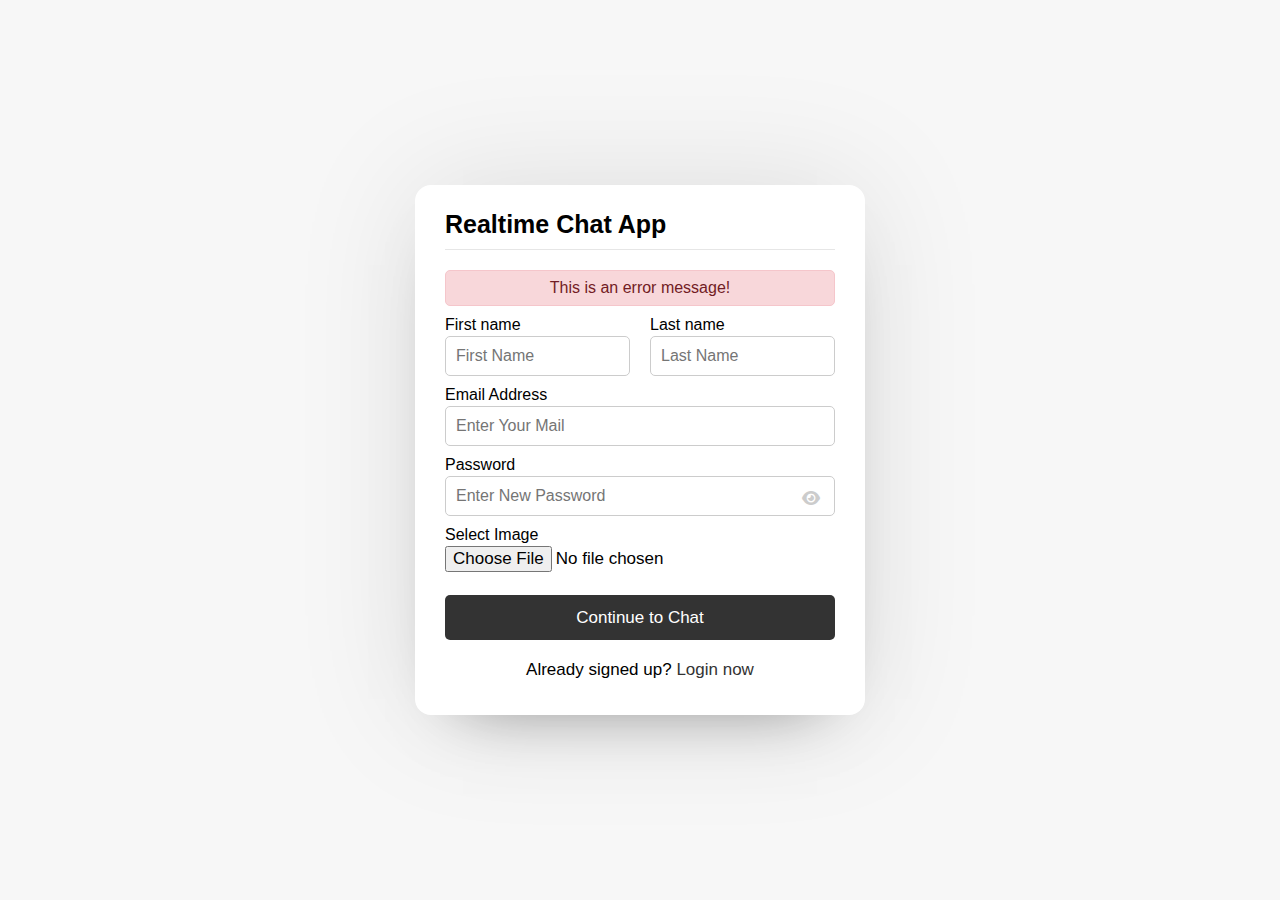
<file: index.html>
<!DOCTYPE html>
<html lang="en">
<head>
    <meta charset="UTF-8">
    <meta http-equiv="X-UA-Compatible" content="IE=edge">
    <meta name="viewport" content="width=device-width, initial-scale=1.0">
    <title>Realtime Chat App</title>
    <link rel="stylesheet" href="style.css">
    <link rel="stylesheet" href="https://cdnjs.cloudflare.com/ajax/libs/font-awesome/6.3.0/css/all.min.css">
</head>
<body>
    <div class="wrapper">
        <section class="form signup">
            <header>Realtime Chat App</header>
            <form action="#">
                <div class="error-txt">This is an error message!</div>
                <div class="name-details">
                    <div class="field input">
                        <label>First name</label>
                        <input type="text" placeholder="First Name">
                    </div>
                    <div class="field input">
                        <label>Last name</label>
                        <input type="text" placeholder="Last Name">
                    </div>
                </div>
                <div class="field input">
                    <label>Email Address</label>
                    <input type="text" placeholder="Enter Your Mail">
                </div>
                <div class="field input">
                    <label>Password</label>
                    <input type="text" placeholder="Enter New Password">
                    <i class="fas fa-eye"></i>
                </div>
               <div class="field image">
                   <label>Select Image</label>
                   <input type="file">
               </div>
               <div class="field button">
                    <input type="submit" value="Continue to Chat">
                </div>                
            </form>
            <div class="link">Already signed up? <a href="#">Login now</a></div>
        </section>
    </div>
</body>
</html>
</file>
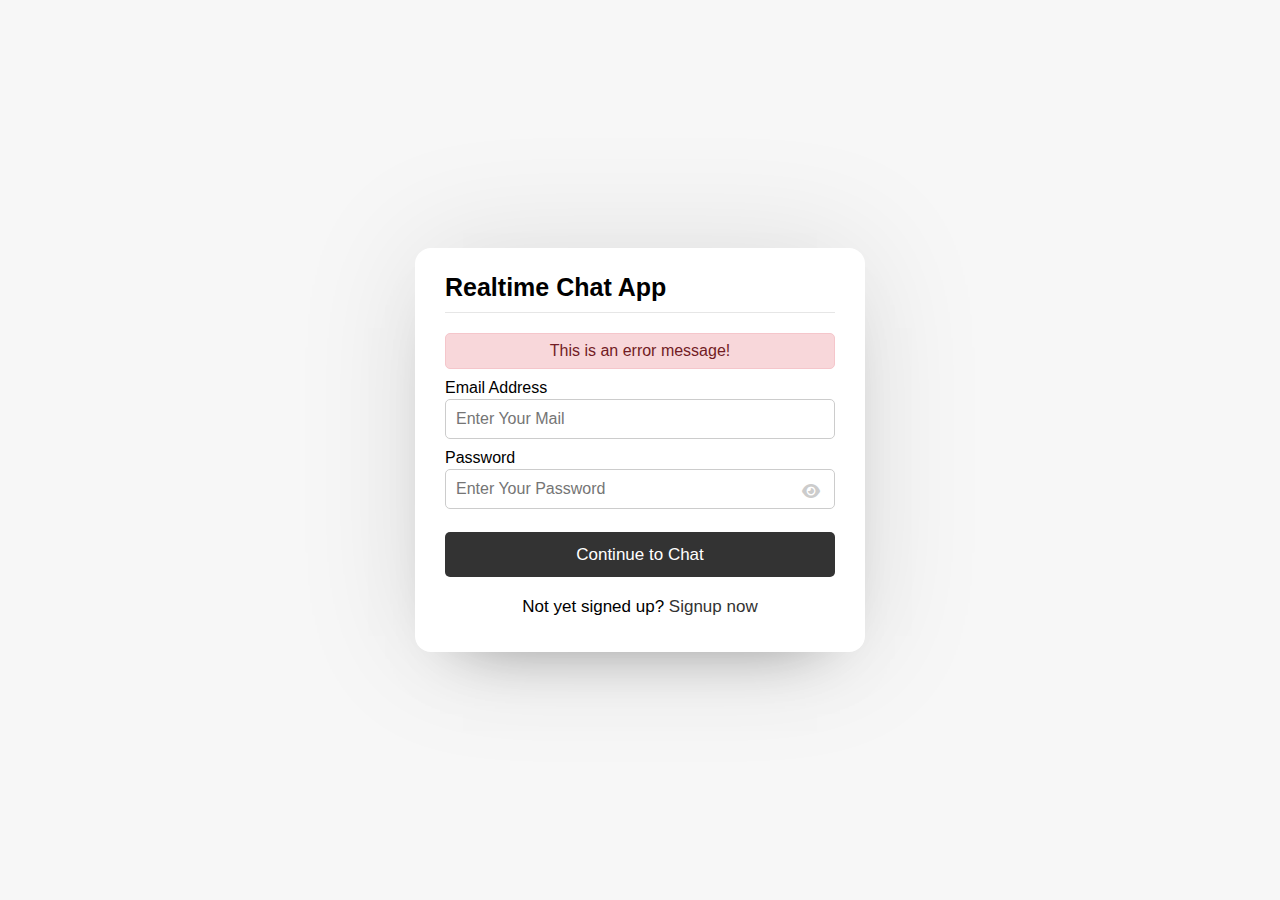
<file: login.html>
<!DOCTYPE html>
<html lang="en">
<head>
    <meta charset="UTF-8">
    <meta http-equiv="X-UA-Compatible" content="IE=edge">
    <meta name="viewport" content="width=device-width, initial-scale=1.0">
    <title>Realtime Chat App</title>
    <link rel="stylesheet" href="style.css">
    <link rel="stylesheet" href="https://cdnjs.cloudflare.com/ajax/libs/font-awesome/6.3.0/css/all.min.css">
</head>
<body>
    <div class="wrapper">
        <section class="form login">
            <header>Realtime Chat App</header>
            <form action="#">
                <div class="error-txt">This is an error message!</div>
                <div class="field input">
                    <label>Email Address</label>
                    <input type="text" placeholder="Enter Your Mail">
                </div>
                <div class="field input">
                    <label>Password</label>
                    <input type="text" placeholder="Enter Your Password">
                    <i class="fas fa-eye"></i>
                </div>
               <div class="field button">
                    <input type="submit" value="Continue to Chat">
                </div>                
            </form>
            <div class="link">Not yet signed up? <a href="#">Signup now</a></div>
        </section>
    </div>
</body>
</html>
</file>
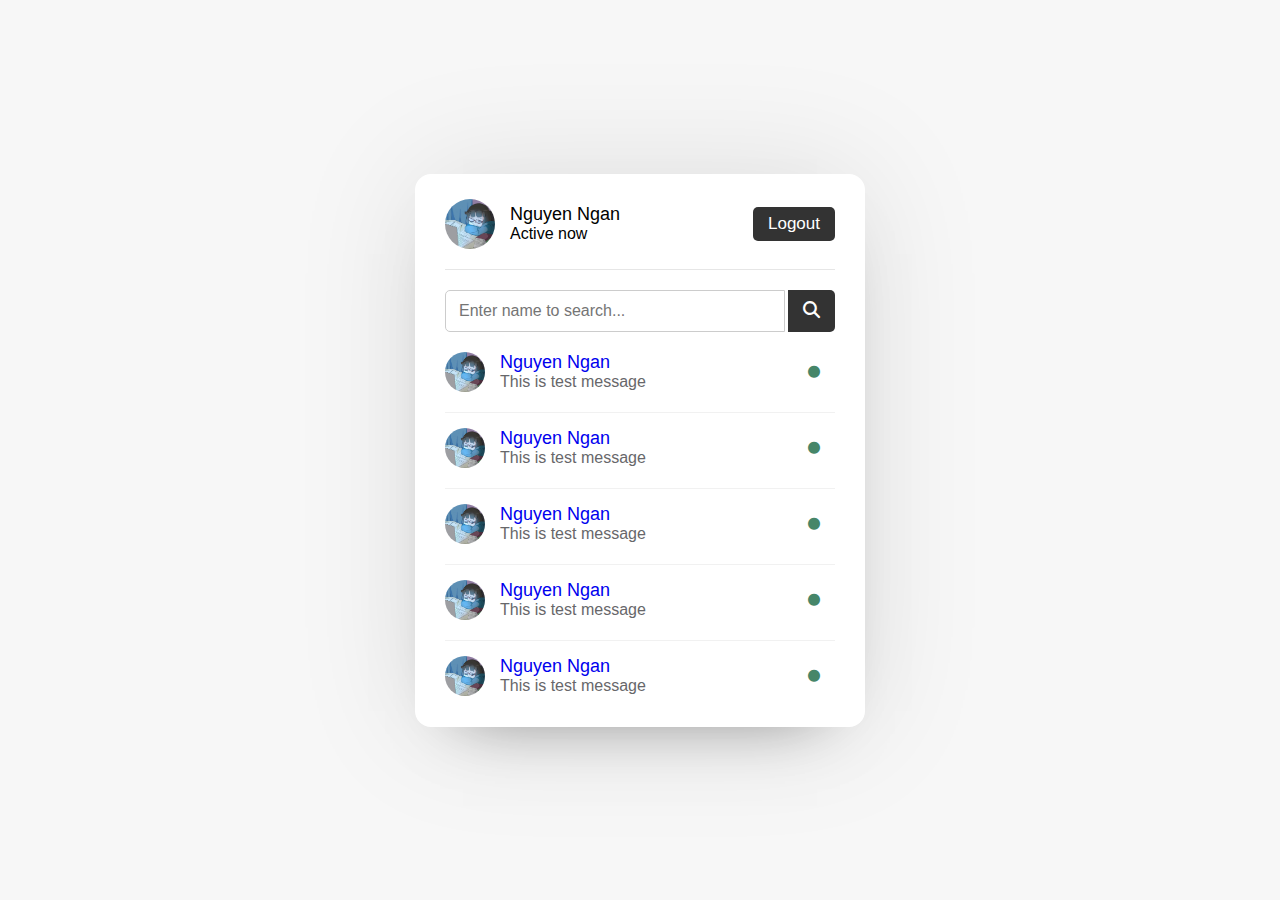
<file: user.html>
<!DOCTYPE html>
<html lang="en">
<head>
    <meta charset="UTF-8">
    <meta http-equiv="X-UA-Compatible" content="IE=edge">
    <meta name="viewport" content="width=device-width, initial-scale=1.0">
    <title>Realtime Chat App</title>
    <link rel="stylesheet" href="style.css">
    <link rel="stylesheet" href="https://cdnjs.cloudflare.com/ajax/libs/font-awesome/6.3.0/css/all.min.css">
</head>
<body>
    <div class="wrapper">
        <section class="user">
            <header>
                <div class="content img">
                    <img src="./image/img1.jpg" alt="">
                    <div class="details">
                        <span>Nguyen Ngan</span>
                        <p>Active now</p>
                    </div>
                </div>
                <a href="#" class="logout">Logout</a>
            </header>            
            <div class="search">
                <span class="text">Select an user to start chat</span>
                <input type="text" placeholder="Enter name to search...">
                <button><i class="fas fa-search"></i></button>
            </div>
            <div class="user-list">
                <a href="#">
                    <div class="content">
                        <img src="./image/img1.jpg" alt="">
                        <div class="details">
                            <span>Nguyen Ngan</span>
                            <p>This is test message</p>
                        </div>
                    </div>
                    <div class="status-dot"><i class="fas fa-circle"></i></div>
                </a>
                <a href="#">
                    <div class="content">
                        <img src="./image/img1.jpg" alt="">
                        <div class="details">
                            <span>Nguyen Ngan</span>
                            <p>This is test message</p>
                        </div>
                    </div>
                    <div class="status-dot"><i class="fas fa-circle"></i></div>
                </a>
                <a href="#">
                    <div class="content">
                        <img src="./image/img1.jpg" alt="">
                        <div class="details">
                            <span>Nguyen Ngan</span>
                            <p>This is test message</p>
                        </div>
                    </div>
                    <div class="status-dot"><i class="fas fa-circle"></i></div>
                </a>
                <a href="#">
                    <div class="content">
                        <img src="./image/img1.jpg" alt="">
                        <div class="details">
                            <span>Nguyen Ngan</span>
                            <p>This is test message</p>
                        </div>
                    </div>
                    <div class="status-dot"><i class="fas fa-circle"></i></div>
                </a>
                <a href="#">
                    <div class="content">
                        <img src="./image/img1.jpg" alt="">
                        <div class="details">
                            <span>Nguyen Ngan</span>
                            <p>This is test message</p>
                        </div>
                    </div>
                    <div class="status-dot"><i class="fas fa-circle"></i></div>
                </a>
                <a href="#">
                    <div class="content">
                        <img src="./image/img1.jpg" alt="">
                        <div class="details">
                            <span>Nguyen Ngan</span>
                            <p>This is test message</p>
                        </div>
                    </div>
                    <div class="status-dot"><i class="fas fa-circle"></i></div>
                </a>
                <a href="#">
                    <div class="content">
                        <img src="./image/img1.jpg" alt="">
                        <div class="details">
                            <span>Nguyen Ngan</span>
                            <p>This is test message</p>
                        </div>
                    </div>
                    <div class="status-dot"><i class="fas fa-circle"></i></div>
                </a>
            </div>
        </section>
    </div>
</body>
</html>
</file>
<file: style.css>
*{
    margin: 0;
    padding: 0;
    box-sizing: border-box;
    text-decoration: none;
    font-family: 'Popins', sans-serif;
}
body{
    display: flex;
    align-items: center;
    justify-content: center;
    min-height: 100vh;
    background: #f7f7f7;

}
.wrapper{
    background: #fff;
    width: 450px;
    border-radius: 16px;
    box-shadow: 0 0 128px 0 rgba(0,0,0,0.1),
                0 32px 64px -48px rgba(0,0,0,0.5);
}

/* Signup form CSS code */
.form{
    padding: 25px 30px;
}
.form header{
    font-size: 25px;
    font-weight: 600;
    padding-bottom: 10px;
    border-bottom: 1px solid #e6e6e6;
}
.form form{
    margin: 20px 0;
}
.form form .error-txt{
    color: #721c24;
    background: #f8d7da;
    padding: 8px 10px;
    text-align: center;
    border-radius: 5px;
    margin-bottom: 10px;
    border: 1px solid #f5c6cb;
}
.form form .name-details{
    display: flex;
}
form .name-details .field:first-child{
    margin-right: 10px;
}
form .name-details .field:last-child{
    margin-left: 10px;
}
.form form .field{
    display: flex;
    flex-direction: column;
    position: relative;
    margin-bottom: 10px;
}
.form form .field label{
    margin-bottom: 2px;
}
.form form .field input{
    outline: none;
}
.form form .input input{
    height: 40px;
    width: 100%;
    font-size: 16px;
    padding: 0 10px;
    border: 1px solid #ccc;
    border-radius: 5px;
}
.form form .field i{
    position: absolute;
    right: 15px;
    color: #ccc;
    top: 70%;
    transform: translateY(-50%);
    cursor: pointer;
}
.form form .image input{
    font-size: 17px;
}
.form form .button input{
    margin-top: 13px;
    height: 45px;
    border: none;
    font-size: 17px;
    font-weight: 500;
    background: #333;
    color: #fff;
    border-radius: 5px;
    cursor: pointer;
}
.form .link{
    text-align: center;
    margin: 10px 0;
    font-size: 17px;
}
.form .link a{
    color: #333;
}
.form .link a:hover{
    text-decoration: underline;
}

/* User CSS Code */
.user{
    padding: 25px 30px;
}
.user header, .user-list a  {
    display: flex;
    align-items: center;
    padding-bottom: 20px;
    justify-content: space-between;
    border-bottom: 1px solid #e6e6e6;
}
.wrapper img{
    object-fit: cover;
    border-radius: 50%;
}
:is(.user, .user-list) .content{
    display: flex;
    align-items: center;
}
.user header .content img{
    height: 50px;
    width: 50px;
}
:is(.user, .user-list) .details{
    margin-left: 15px;
}
:is(.user, .user-list) .details span{
    font-size: 18px;
    font-weight: 500;
}
.user header .logout{
    color: #fff;
    font-size: 17px;
    padding: 7px 15px;
    background: #333;
    border-radius: 5px;
}
.user .search{
    margin: 20px 0;
    display: flex;
    position: relative;
    align-items: center;
    justify-content: space-between;
}
.user .search .text{
    font-size: 18px;
}
.user .search input{
    position: absolute;
    height: 42px;
    width: calc(100% - 50px);
    border: 1px solid #ccc;
    padding: 0 13px;
    font-size: 16px;
    border-radius: 5px 0 0 5px;
    outline: none;
}
.user .search button{
    width: 47px;
    height: 42px;
    border: none;
    outline: none;
    color: #fff;
    background: #333;
    cursor: pointer;
    font-size: 17px;
    border-radius: 0 5px 5px 0;
}
.user-list{
    max-height: 350px;
    overflow-y: auto;
}
.user-list::-webkit-scrollbar{
    width: 0px;
}
.user-list a{
    margin-bottom: 15px;
    page-break-after: 10px;
    padding-right: 15px;
    border-bottom-color: #f1f1f1;
}
.user-list a:last-child{
    border: none;
    margin-bottom: 0px;
}
.user-list a .content img{
    height: 40px;
    width: 40px;
}
.user-list a .content p{
    color: #67676a;
}
.user-list a .status-dot{
    font-size: 12px;
    color: #468669;
}
.user-list a .status-dot.offline{
    color: #ccc;
}
</file>
